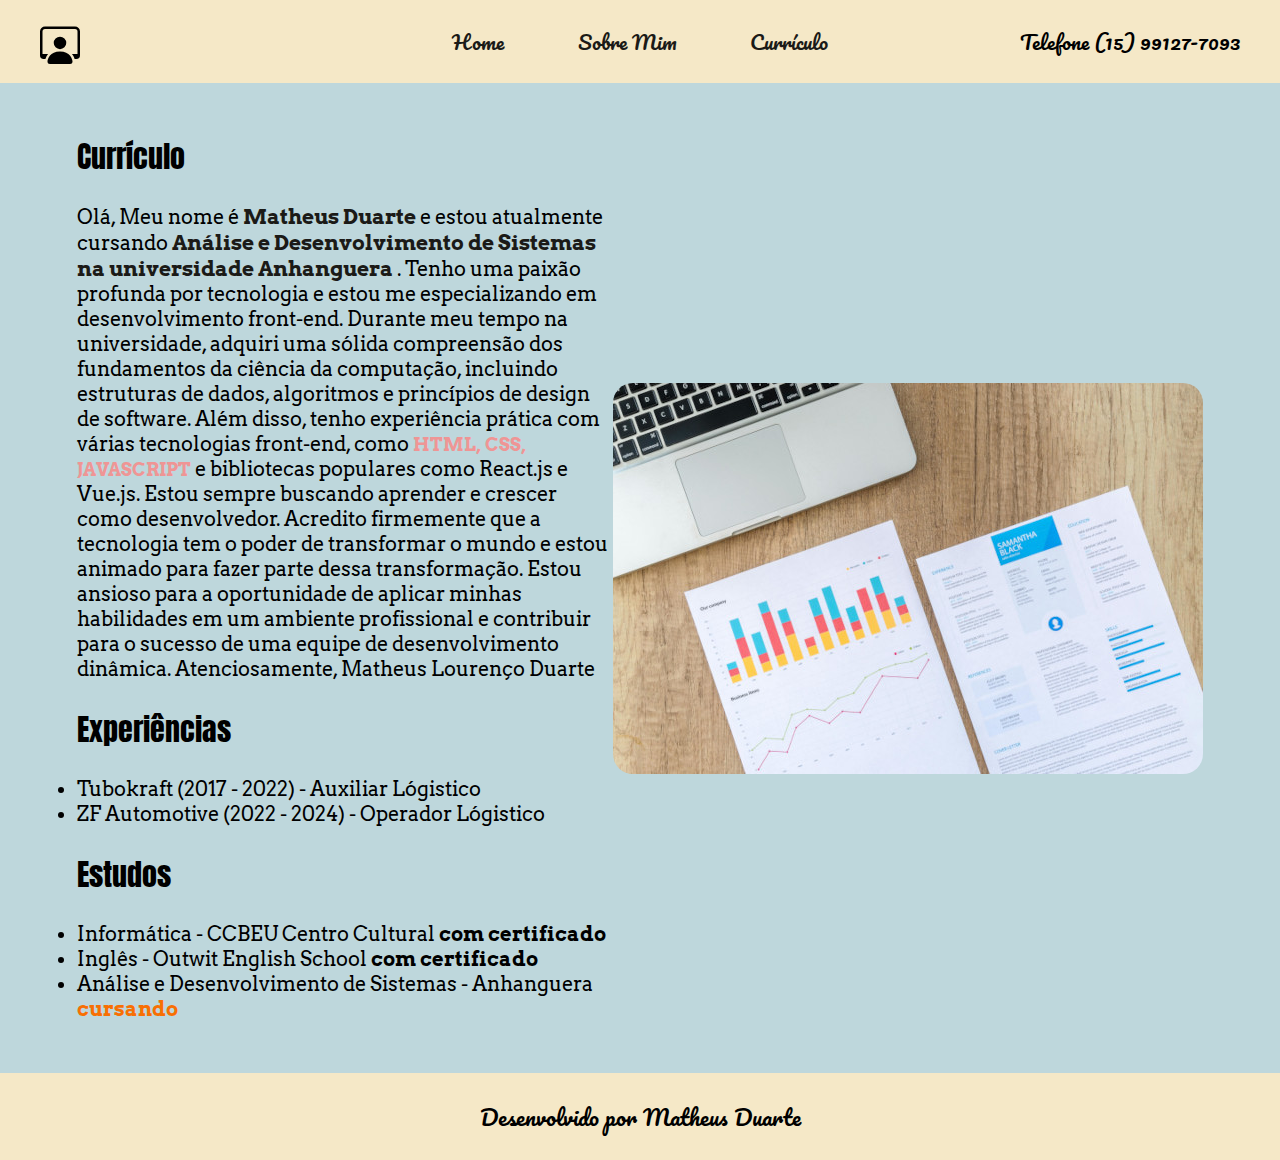
<file: ex 004 - curriculo/index.html>
<!DOCTYPE html>
<html lang="pt-br">

<head>
    <meta charset="UTF-8">
    <meta name="viewport" content="width=device-width, initial-scale=1.0">
    <link rel="stylesheet" href="estilos/style.css">
    <title>Document</title>
</head>

<body>
    <header class="cabecalho">
        <nav class="cabecalho__conteudo"> <a class="link__cabecalho" href="index.html">Home</a></nav>
        <nav class="cabecalho__conteudo"><a class="link__cabecalho" href="about.html">Sobre Mim</a></nav>
        <nav class="cabecalho__conteudo"><a class="link__cabecalho" href="curriculo.html">Currículo</a></nav>
        <div class="telefone">
            <nav class="telefone__conteudo"><a href="#"></a>Telefone (15) 99127-7093</nav>
        </div>
        <img class="imagem-logo" src="person-workspace.svg" alt="">
    </header>
    <main class="conteudo_principal">
        <section class="conteudo__bloco__esquerdo">
            <h1 class="titulo__principal">Currículo</h1>
            <p class="paragrafo__principal">Olá,

                Meu nome é <strong class="estilo__paragrafo">Matheus Duarte</strong> e estou atualmente cursando<strong
                    class="estilo__paragrafo"> Análise e Desenvolvimento de Sistemas na universidade Anhanguera</strong>
                . Tenho uma paixão profunda por tecnologia e estou me especializando em desenvolvimento front-end.

                Durante meu tempo na universidade, adquiri uma sólida compreensão dos fundamentos da ciência da
                computação, incluindo estruturas de dados, algoritmos e princípios de design de software. Além disso,
                tenho experiência prática com várias tecnologias front-end, como <strong
                    class="estilo__paragrafo__linguagens">HTML, CSS, JAVASCRIPT</strong> e bibliotecas populares como
                React.js e Vue.js.

                Estou sempre buscando aprender e crescer como desenvolvedor. Acredito firmemente que a tecnologia tem o
                poder de transformar o mundo e estou animado para fazer parte dessa transformação.

                Estou ansioso para a oportunidade de aplicar minhas habilidades em um ambiente profissional e contribuir
                para o sucesso de uma equipe de desenvolvimento dinâmica.

                Atenciosamente,
                Matheus Lourenço Duarte</p>
            <h1 class="titulo__principal">Experiências</h1>
            <ul>
                <li class="paragrafo__principal">Tubokraft (2017 - 2022) - Auxiliar Lógistico</li>
                <li class="paragrafo__principal">ZF Automotive (2022 - 2024) - Operador Lógistico</li>
            </ul>
            <h1 class="titulo__principal">Estudos</h1>
            <ul>
                <li class="paragrafo__principal">Informática - CCBEU Centro Cultural <strong>com certificado</strong></li>
                <li class="paragrafo__principal">Inglês - Outwit English School <strong>com certificado</strong></li>
                <li class="paragrafo__principal">Análise e Desenvolvimento de Sistemas - Anhanguera <strong class="estilo__certificado">cursando</strong></li>
            </ul>
        </section>
        <img class="imagem" src="pexels-goumbik-590016.jpg" alt="Trabalho">
    </main>
    <footer class="rodape">
        Desenvolvido por Matheus Duarte
    </footer>
</body>
</html>
</file>
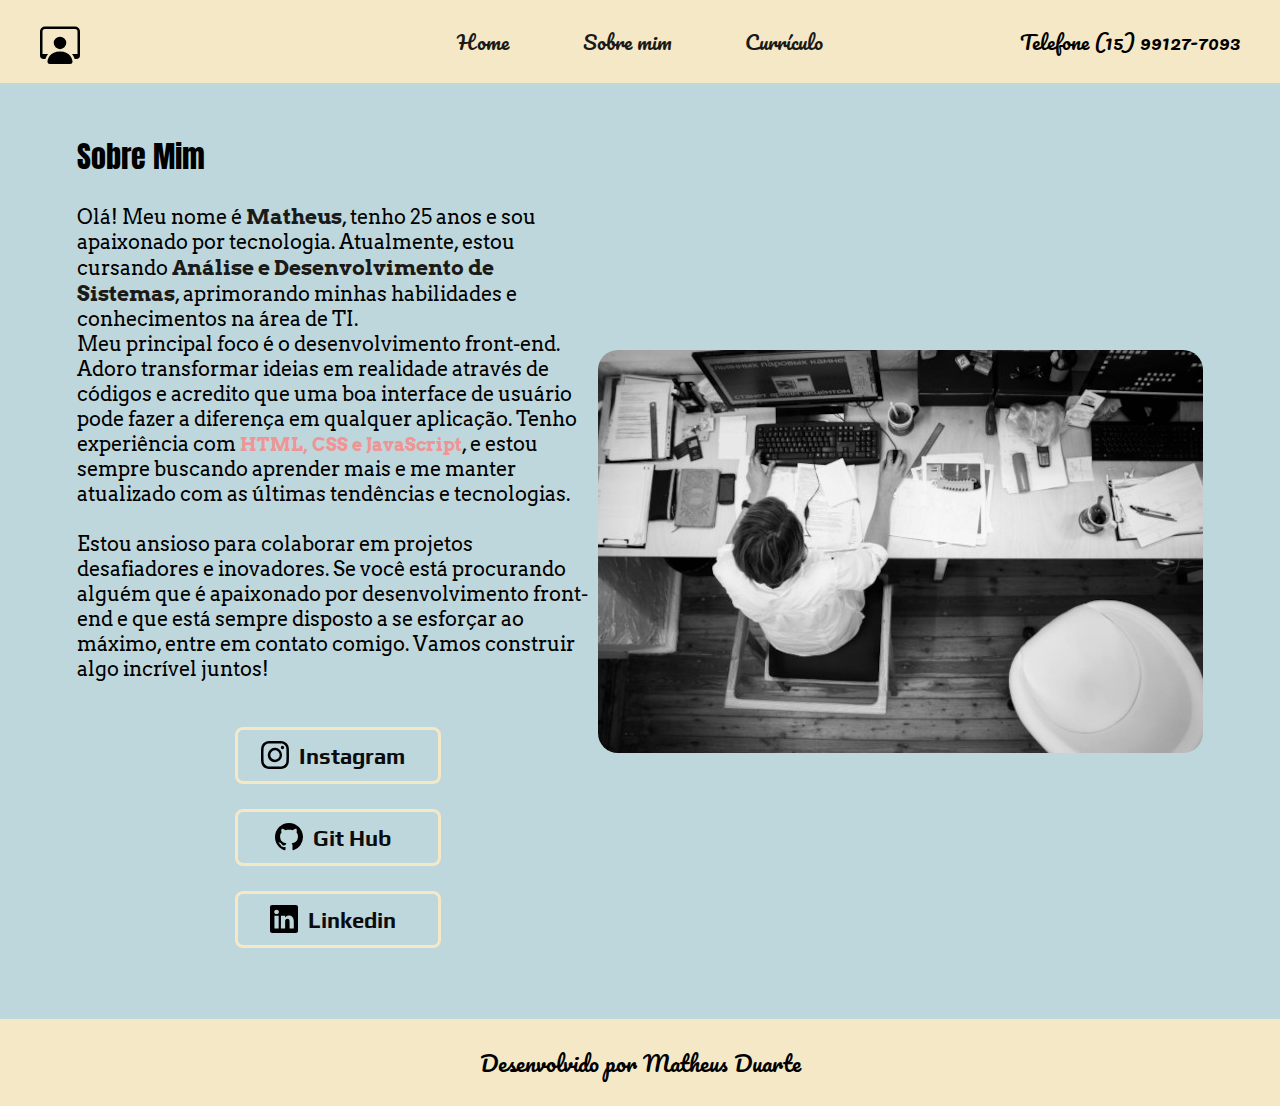
<file: ex 004 - curriculo/about.html>
<!DOCTYPE html>
<html lang="pt-br">

<head>
    <meta charset="UTF-8">
    <meta name="viewport" content="width=device-width, initial-scale=1.0">
    <link rel="stylesheet" href="estilos/style.css">
    <title>Document</title>
</head>

<body>
    <header class="cabecalho">
        <nav class="cabecalho__conteudo"> <a class="link__cabecalho" href="index.html">Home</a></nav>
        <nav class="cabecalho__conteudo"><a class="link__cabecalho" href="about.html">Sobre mim</a></nav>
        <nav class="cabecalho__conteudo"><a class="link__cabecalho" href="curriculo.html">Currículo</a></nav>
        <div class="telefone">
            <nav class="telefone__conteudo"><a href="#"></a>Telefone (15) 99127-7093</nav>
        </div>
        <img class="imagem-logo" src="person-workspace.svg" alt="">
    </header>
    <main class="conteudo_principal">
        <section class="conteudo__bloco__esquerdo">
            <h1 class="titulo__principal">Sobre Mim</h1>
            <p class="paragrafo__principal">Olá! Meu nome é <strong class="estilo__paragrafo">Matheus</strong>, tenho 25
                anos e sou apaixonado por tecnologia. Atualmente, estou cursando <strong
                    class="estilo__paragrafo">Análise e Desenvolvimento de Sistemas</strong>, aprimorando minhas
                habilidades e conhecimentos na área de TI. <br>
                Meu principal foco é o desenvolvimento front-end. Adoro transformar ideias em realidade através de
                códigos e acredito que uma boa interface de usuário pode fazer a diferença em qualquer aplicação. Tenho
                experiência com <strong class="estilo__paragrafo__linguagens">HTML, CSS e JavaScript</strong>, e estou
                sempre buscando aprender mais e me manter atualizado com as últimas tendências e tecnologias.</p>
            <p class="paragrafo__principal">Estou ansioso para colaborar em projetos desafiadores e inovadores. Se você
                está procurando alguém que é apaixonado por desenvolvimento front-end e que está sempre disposto a se
                esforçar ao máximo, entre em contato comigo. Vamos construir algo incrível juntos!</p>
            <div class="links">
                <a class="links__link" href="https://www.instagram.com/matheus.lduarte/"> <img class="img__link" src="instagram.svg" alt="">Instagram</a>
                <a class="links__link" href="https://github.com/Matheus5404"> <img class="img__link" src="github.svg" alt="">Git Hub</a>
                <a class="links__link" href="https://www.linkedin.com/in/matheus-duarte-80b7452b4/"> <img class="img__link" src="linkedin.svg" alt="">Linkedin</a>
            </div>
        </section>
        <img class="imagem" src="pexels-ruslan-burlaka-40570-140945.jpg" alt="">
    </main>
    <footer class="rodape">
        Desenvolvido por Matheus Duarte
    </footer>
</body>

</html>
</file>
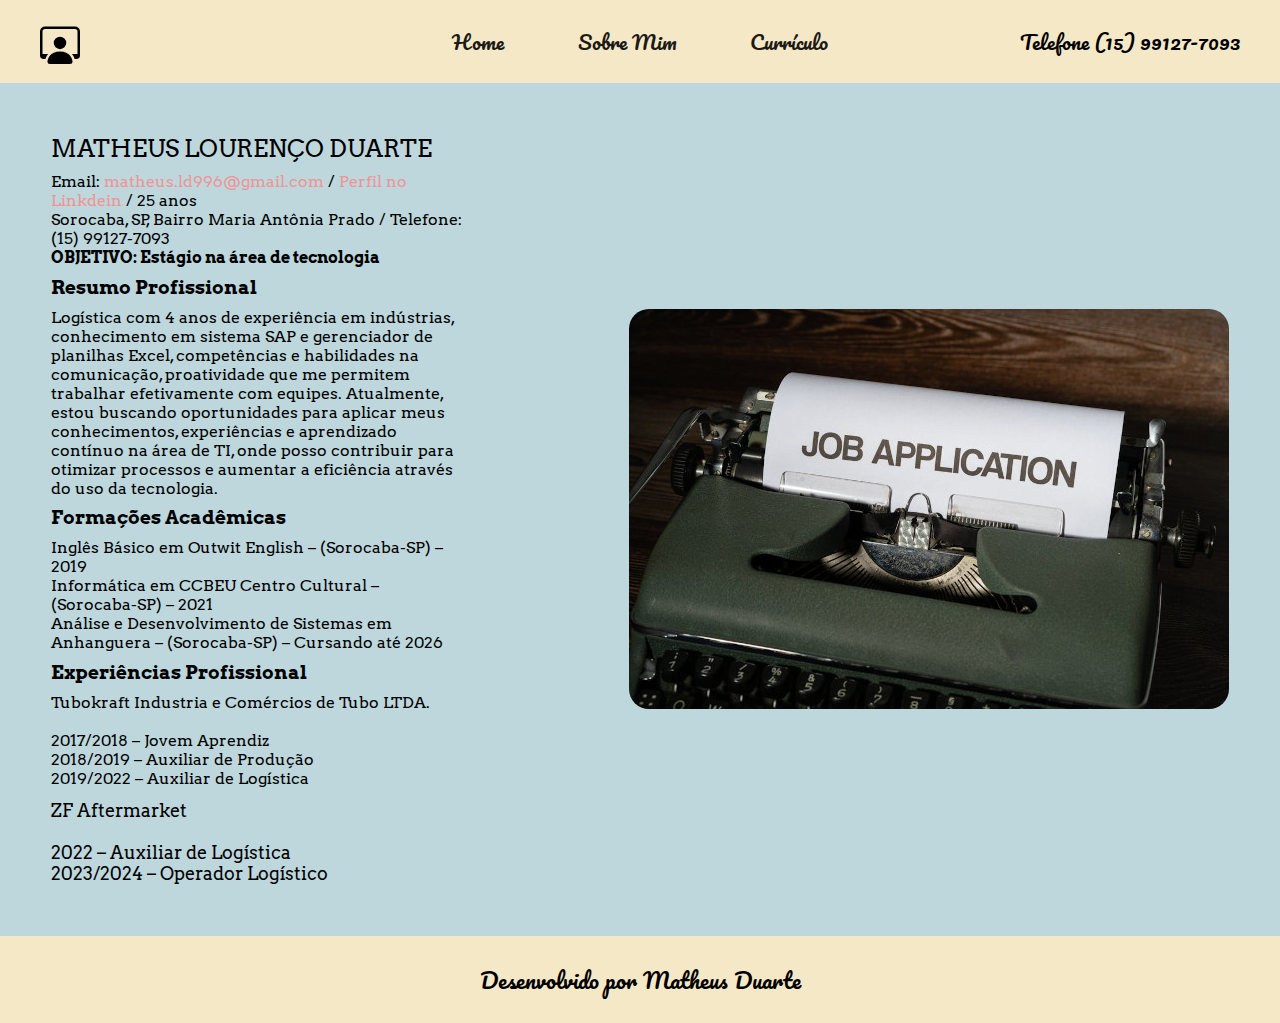
<file: ex 004 - curriculo/curriculo.html>
<!DOCTYPE html>
<html lang="pt-br">

<head>
    <meta charset="UTF-8">
    <meta name="viewport" content="width=device-width, initial-scale=1.0">
    <link rel="stylesheet" href="estilos/style.css">
    <title>Document</title>
</head>

<body class="corpo__curriculo">
    <header class="cabecalho">
        <nav class="cabecalho__conteudo"> <a class="link__cabecalho" href="index.html">Home</a></nav>
        <nav class="cabecalho__conteudo"><a class="link__cabecalho" href="about.html">Sobre Mim</a></nav>
        <nav class="cabecalho__conteudo"><a class="link__cabecalho" href="curriculo.html">Currículo</a></nav>
        <div class="telefone">
            <nav class="telefone__conteudo"><a href="#"></a>Telefone (15) 99127-7093</nav>
        </div>
        <img class="imagem-logo" src="person-workspace.svg" alt="">
    </header>
    <main class="conteudo__principal__curriculo">
        <section class="bloco__esquerdo__curriculo">
            <h2 class="titulo__principal__curriculo">MATHEUS LOURENÇO DUARTE</h2>
            <p>Email: <span class="email__link">matheus.ld996@gmail.com</span> / <span class="email__link">Perfil no
                    Linkdein</span> / 25 anos <br>Sorocaba, SP, Bairro Maria Antônia Prado / Telefone: (15) 99127-7093
                <br><strong>OBJETIVO: Estágio na área de tecnologia</strong></p>
            <h3 class="subtitulo__curriculo">Resumo Profissional</h3>
            <p>Logística com 4 anos de experiência em indústrias, conhecimento em sistema SAP e gerenciador de planilhas
                Excel, competências e habilidades na comunicação, proatividade que me permitem trabalhar efetivamente
                com equipes. Atualmente, estou buscando oportunidades para aplicar meus conhecimentos, experiências e
                aprendizado contínuo na área de TI, onde posso contribuir para otimizar processos e aumentar a
                eficiência através do uso da tecnologia.</p>
            <h3 class="subtitulo__curriculo">Formações Acadêmicas</h3>
            <p>Inglês Básico em Outwit English – (Sorocaba-SP) – 2019 <br>Informática em CCBEU Centro Cultural –
                (Sorocaba-SP) – 2021 <br>Análise e Desenvolvimento de Sistemas em Anhanguera – (Sorocaba-SP) – Cursando
                até 2026</p>
            <h3 class="subtitulo__curriculo">Experiências Profissional</h3>
            <p> <span class="paragrafo__empresas"><div>Tubokraft Industria e Comércios de Tubo LTDA.</span></div> <br>2017/2018 – Jovem Aprendiz <br>2018/2019 – Auxiliar de
                Produção <br>2019/2022 – Auxiliar de Logística <br> <span class="paragrafo__empresas"><div class="paragrafo__empresa2">ZF Aftermarket</span></div> <br>2022 – Auxiliar de Logística
                <br>2023/2024 – Operador Logístico</p>
        </section>
        <img class="imagem" src="free-photo-of-banco-assento-tribunal-estadio.jpeg" alt="">
    </main>
    <footer class="rodape">
        Desenvolvido por Matheus Duarte
    </footer>
</body>

</html>
</file>
<file: ex 004 - curriculo/estilos/style.css>
@import url('https://fonts.googleapis.com/css2?family=Anton&family=Arvo:ital,wght@0,400;0,700;1,400;1,700&family=Bebas+Neue&family=Jaro:opsz@6..72&family=Josefin+Sans:ital,wght@0,100..700;1,100..700&family=Krona+One&family=Pacifico&family=Play:wght@400;700&family=Playfair+Display:ital,wght@0,400..900;1,400..900&family=Poetsen+One&family=Roboto+Slab:wght@100..900&family=Source+Code+Pro:ital,wght@0,200..900;1,200..900&family=Ubuntu+Sans+Mono:ital,wght@0,400..700;1,400..700&display=swap');

:root{
    --cor-primaria: #BED7DC;
    --cor-secundaria: #1B1A17;
    --cor-terciaria: #EF9595;
    --cor-quartiaria: #F86F03;
    --cor-quintaria: #E3FCBF;
    --cor-sextiaria: #F5E8C7;

    --fonte-primaria: "Pacifico", cursive;
    --fonte-secundaria: "Anton", sans-serif;
    --fonte-terciaria: "Arvo", serif;
    --fonte-quartiaria: "Play", sans-serif;
}

*{
    margin: 0;
    padding: 0;
}

body{
    height: 100vh;
    box-sizing: border-box;
    background-color: var(--cor-primaria);
    color: #000000;
    border: none;
}

.imagem-logo{
    position: absolute;
    left: 40px;
    width: 40px;
}

.cabecalho{
    display: flex;
    flex-direction: row;
    justify-content: center;
    gap: 6%;
    font-size: 20px;
    font-family: var(--fonte-primaria);
    background-color: var(--cor-sextiaria);
    padding: 24px;
    font-weight: 500;
}

.cabecalho__conteudo{
    cursor: pointer;
}

.link__cabecalho{
    text-decoration: none;
    color: var(--cor-secundaria);
}

.telefone{
    position: absolute;
    right: 40px;
    
}

.conteudo_principal{
    margin: 4% 6%;
    display: flex;
    align-items: center;
    justify-content: space-around;
}

.conteudo__bloco__esquerdo{
    width: 600px;
    display: flex;
    flex-direction: column;
    gap: 25px;
}

.titulo__principal{
    font-size: 30px;
    font-family: var(--fonte-secundaria);
    font-weight: 300;
    display: flex;
}

.paragrafo__principal{
    font-size: 20px;
    font-family: var(--fonte-terciaria);
}

.estilo__certificado{
    color: var(--cor-quartiaria);
}

.estilo__paragrafo{
    font-size: 21px;
    color: var(--cor-secundaria);
}

.estilo__paragrafo__linguagens{
    color: var(--cor-terciaria);
    font-size: 18px;
}

.links{
    display: flex;
    flex-direction: column;
    gap: 25px;
    align-items: center;
    padding: 20px 0px;
}

.links__link{
    text-decoration: none;
    border: 3px solid var(--cor-sextiaria);
    border-radius: 8px;
    width: 200px;
    height: 45px;
    text-align: center;
    padding-top: 6px;
    font-size: 22px;
    color: #0C0C0C;
    font-family: var(--fonte-quartiaria);
    font-weight: 600;
}

.links__link:hover{
    background-color: var(--cor-quintaria);
}

.img__link{
    height: 28px;
    position: relative;
    right: 10px;
    top: 5px;
}

.imagem{
    border-radius: 20px;
}

.rodape{
    background-color: var(--cor-sextiaria);
    padding: 24px;
    text-align: center;
    font-size: 22px;
    font-family: var(--fonte-primaria);
}

/* Currículo */

.corpo__curriculo{
    font-family: var(--fonte-terciaria);
}

.conteudo__principal__curriculo{
    margin: 4% 4%;
    display: flex;
    align-items: center;
    justify-content: space-between;
}

.bloco__esquerdo__curriculo{
    padding: 0 14% 0 0;
}

.email__link{
    color: var(--cor-terciaria);
}

.subtitulo__curriculo{
    padding: 2% 0 2% 0 ;
}

.titulo__principal__curriculo{
    font-size: 24px;
    font-family: var(--fonte-terciaria);
    font-weight: 300;
    padding: 0 0 2% 0;
}

.paragrafo__empresas{
    font-size: 18px;
    font-weight: 400;
}

.paragrafo__empresa2{
    padding: 3% 0 0 0;
}
</file>
